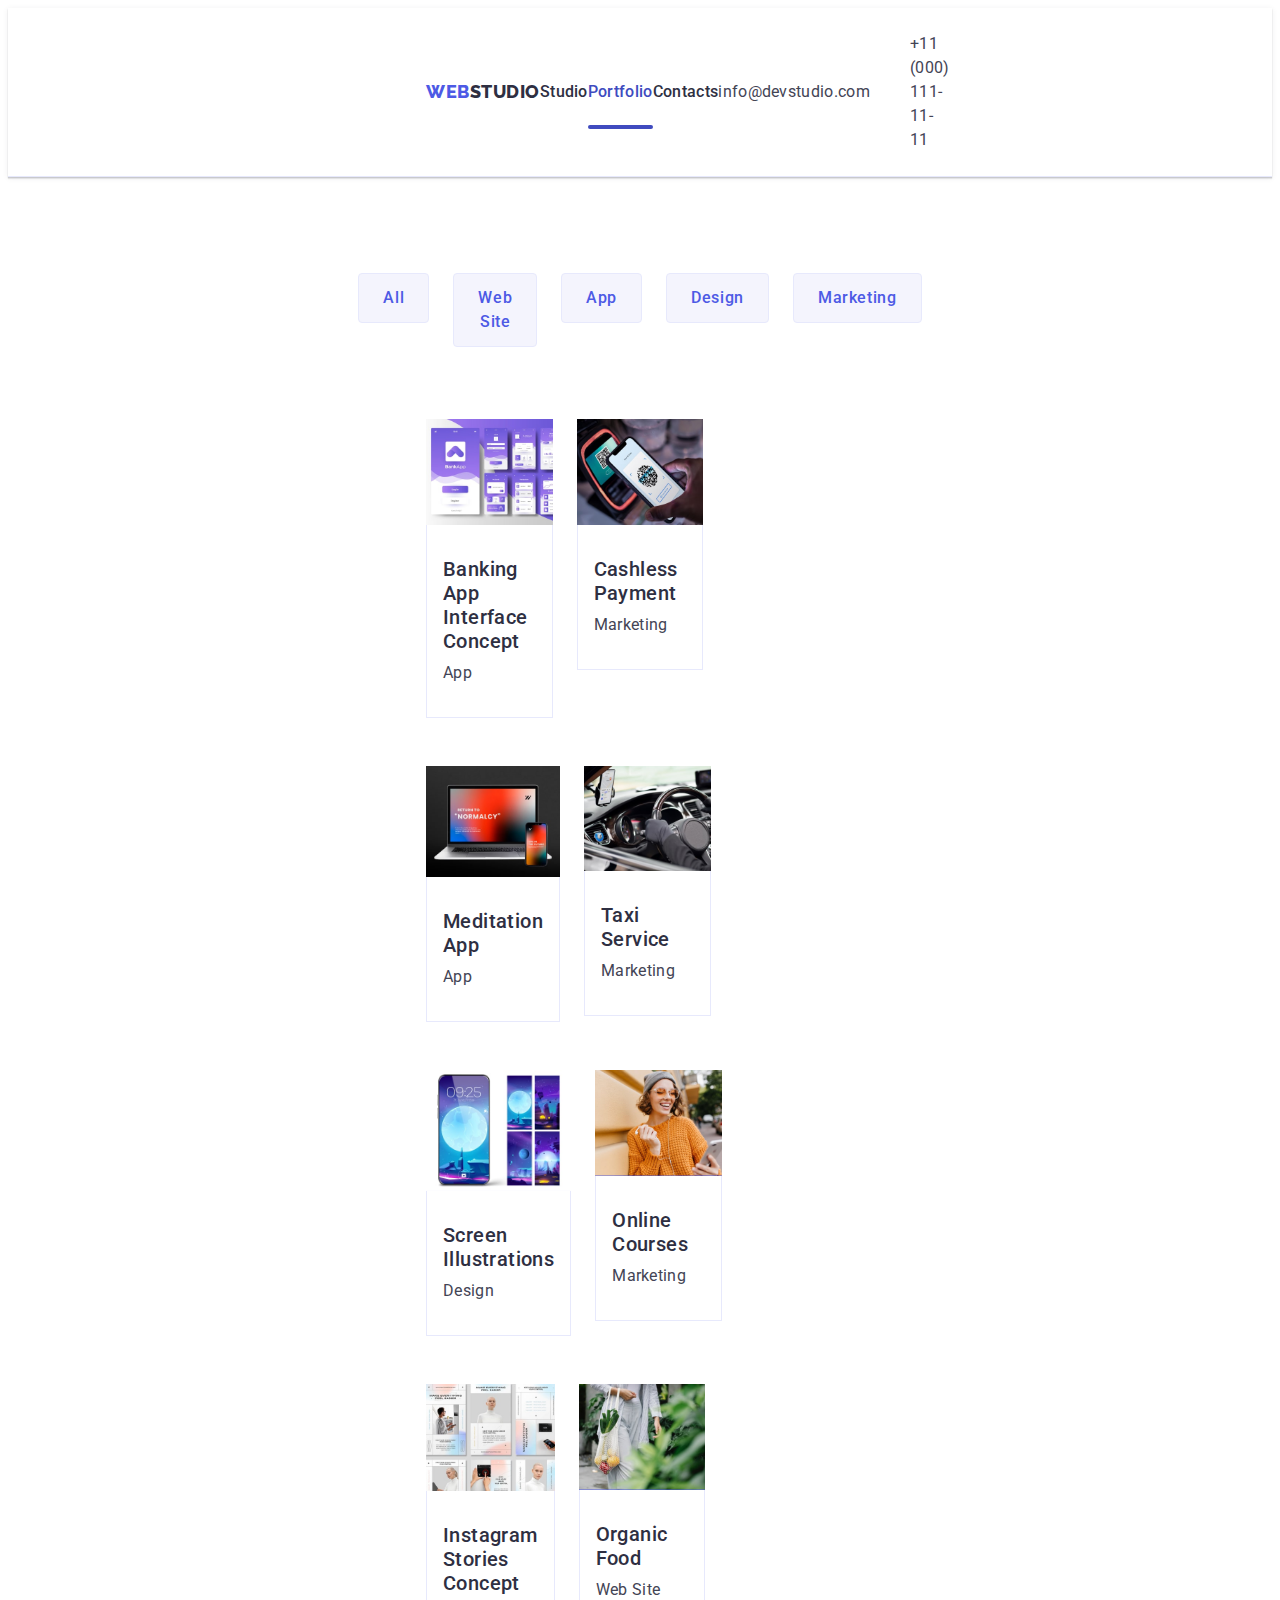
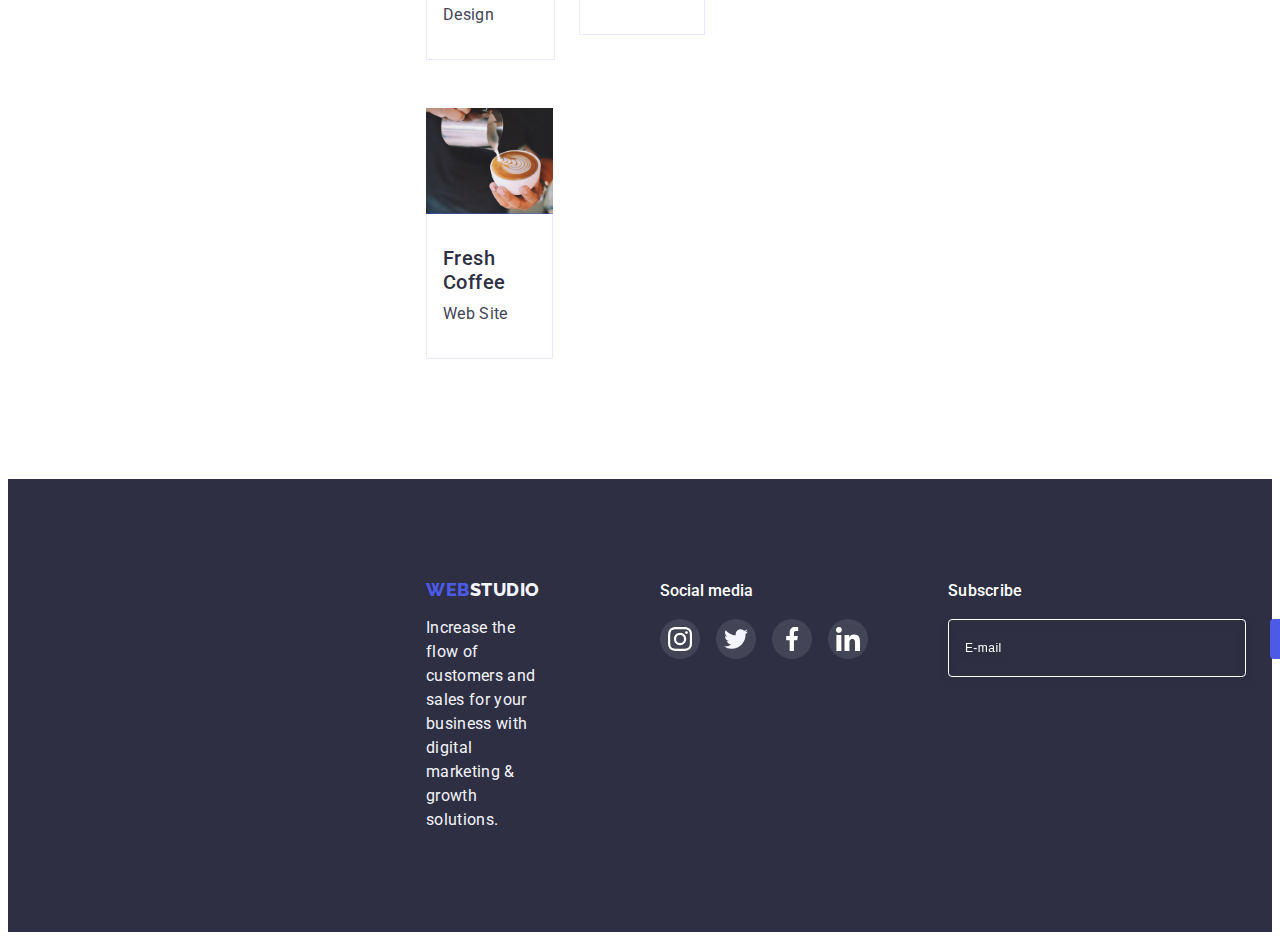
<file: portfolio.html>
<!DOCTYPE html>
<html lang="en">
  <head>
    <meta charset="UTF-8" />
    <meta http-equiv="X-UA-Compatible" content="IE=edge" />
    <meta name="viewport" content="width=device-width, initial-scale=1.0" />
    <link rel="preconnect" href="https://fonts.googleapis.com" />
    <link rel="preconnect" href="https://fonts.gstatic.com" crossorigin />
    <link
      href="https://fonts.googleapis.com/css2?family=Raleway:wght@800&family=Roboto:wght@400;500;700;900&display=swap"
      rel="stylesheet"
    />
    <link
      rel="stylesheet"
      href="https://cdnjs.cloudflare.com/ajax/libs/modern-normalize/1.1.0/modern-normalize.min.css"
      integrity="sha512-wpPYUAdjBVSE4KJnH1VR1HeZfpl1ub8YT/NKx4PuQ5NmX2tKuGu6U/JRp5y+Y8XG2tV+wKQpNHVUX03MfMFn9Q=="
      crossorigin="anonymous"
      referrerpolicy="no-referrer"
    />

    <link rel="stylesheet" href="./css/styles.css" />
    <title>Студія</title>
  </head>
  <body>
    <header class="header">
      <div class="container header-style">
        <nav class="nav">
          <a class="header-logo link" href="./index.html"
            >Web<span class="header-logo-studio">Studio</span>
          </a>
          <ul class="header-list list">
            <li class="item">
              <a class="navigation-link link" href="./index.html">Studio</a>
            </li>
            <li class="item">
              <a class="navigation-link link current" href="./portfolio.html"
                >Portfolio</a
              >
            </li class="item">
            <li><a class="navigation-link link" href="">Contacts</a></li>
          </ul>
        </nav>
        <address class="header-address">
          <ul class="address-list list">
            <li class="item">
              <a class="contacts-link link" href="mailto:info@devstudio.com"
                >info@devstudio.com</a
              >
            </li>
            <li class="item">
              <a class="contacts-link link" href="tel:+110001111111"
                >+11 (000) 111-11-11</a
              >
            </li>
          </ul>
        </address>
      </div>
    </header>
    <main>
      <section class="portfolio-projects-section">
        <div class="container">
          <h1 class="visually-hidden">Portfolio</h1>
          <ul class="filters-list list">
            <li>
              <button type="button" class="portfolio-button">All</button>
            </li>
            <li>
              <button type="button" class="portfolio-button">Web Site</button>
            </li>
            <li>
              <button type="button" class="portfolio-button">App</button>
            </li>
            <li>
              <button type="button" class="portfolio-button">Design</button>
            </li>
            <li>
              <button type="button" class="portfolio-button">Marketing</button>
            </li>
          </ul>
          <ul class="portfolio-projects-list list">
            <li class = "item-portfolio">
              <a href="" class="portfolio-projets-item link">
                <div class="category-thumb">
                  <img
                    src="./images/row1-img1-min.jpg"
                    alt="Banking app interface concept"
                    width="360"
                    height="300"
                  />
                  <div class="category-overlay">
                    <p class="overlay-text text">
                      14 Stylish and User-Friendly App Design Concepts · Task
                      Manager App · Calorie Tracker App · Exotic Fruit Ecommerce
                      App · Cloud Storage App
                    </p>
                  </div>
                </div>
                <div class="portfolio-item-container">
                  <h2 class="project-item-header">Banking App Interface Concept</h2>
                  <p class="project-item-text">App</p>
                </div>                
              </a>
            </li>
            <li class = "item-portfolio">
              <a href="" class="portfolio-projets-item link">
                <div class="category-thumb">
                  <img
                    src="./images/row1-img2-min.jpg"
                    alt="Cashless Payment"
                    width="360"
                    height="300"
                  />
                  <div class="category-overlay">
                    <p class="overlay-text text">
                      14 Stylish and User-Friendly App Design Concepts · Task
                      Manager App · Calorie Tracker App · Exotic Fruit Ecommerce
                      App · Cloud Storage App
                    </p>
                  </div>
                </div>
                <div class="portfolio-item-container">
                  <h2 class="project-item-header">Cashless Payment</h2>
                  <p class="project-item-text">Marketing</p>
                </div>
              </a>
            </li>
            <li class = "item-portfolio">
              <a href="" class="portfolio-projets-item link">
                <div class="category-thumb">
                  <img
                    src="./images/row1-img3-min.jpg"
                    alt="Meditation App"
                    width="360"
                    height="300"
                  />
                  <div class="category-overlay">
                    <p class="overlay-text text">
                      14 Stylish and User-Friendly App Design Concepts · Task
                      Manager App · Calorie Tracker App · Exotic Fruit Ecommerce
                      App · Cloud Storage App
                    </p>
                  </div>
                </div>
                <div class="portfolio-item-container">
                  <h2 class="project-item-header">Meditation App</h2>
                  <p class="project-item-text">App</p>
                </div>
              </a>
            </li>
            <li class = "item-portfolio">
              <a href="" class="portfolio-projets-item link">
                <div class="category-thumb">
                  <img
                    src="./images/row2-img1-min.jpg"
                    alt="Taxi Service"
                    width="360"
                    height="300"
                  />
                  <div class="category-overlay">
                    <p class="overlay-text text">
                      14 Stylish and User-Friendly App Design Concepts · Task
                      Manager App · Calorie Tracker App · Exotic Fruit Ecommerce
                      App · Cloud Storage App
                    </p>
                  </div>
                </div>
                <div class="portfolio-item-container">
                  <h2 class="project-item-header">Taxi Service</h2>
                  <p class="project-item-text">Marketing</p>
                </div>  
              </a>
            </li>
            <li class = "item-portfolio">
              <a href="" class="portfolio-projets-item link">
                <div class="category-thumb">
                  <img
                    src="./images/row2-img2-min.jpg"
                    alt="Screen Illustrations"
                    width="360"
                    height="300"
                  />
                  <div class="category-overlay">
                    <p class="overlay-text text">
                      14 Stylish and User-Friendly App Design Concepts · Task
                      Manager App · Calorie Tracker App · Exotic Fruit Ecommerce
                      App · Cloud Storage App
                    </p>
                  </div>
                </div>
                <div class="portfolio-item-container">
                  <h2 class="project-item-header">Screen Illustrations</h2>
                  <p class="project-item-text">Design</p>
                </div>
              </a>
            </li>
            <li class = "item-portfolio">
              <a href="" class="portfolio-projets-item link">
                <div class="category-thumb">
                    <img
                    src="./images/row2-img3-min.jpg"
                    alt="Online Courses"
                    width="360"
                    height="300"
                  />
                  <div class="category-overlay">
                    <p class="overlay-text text">
                      14 Stylish and User-Friendly App Design Concepts · Task
                      Manager App · Calorie Tracker App · Exotic Fruit Ecommerce
                      App · Cloud Storage App
                    </p>
                  </div>
                </div>
                <div class="portfolio-item-container">
                  <h2 class="project-item-header">Online Courses</h2>
                  <p class="project-item-text">Marketing</p>
                </div>
              </a>
            </li>
            <li class = "item-portfolio">
              <a href="" class="portfolio-projets-item link">
                <div class="category-thumb">
                  <img
                    src="./images/row3-img1-min.jpg"
                    alt="Instagram Stories Concept"
                    width="360"
                    height="300"
                  />
                  <div class="category-overlay">
                    <p class="overlay-text text">
                      14 Stylish and User-Friendly App Design Concepts · Task
                      Manager App · Calorie Tracker App · Exotic Fruit Ecommerce
                      App · Cloud Storage App
                    </p>
                  </div>
                </div>
                <div class="portfolio-item-container">
                  <h2 class="project-item-header">Instagram Stories Concept</h2>
                  <p class="project-item-text">Design</p>
                </div>
              </a>
            </li>
            <li class = "item-portfolio">
              <a href="" class="portfolio-projets-item link">
                <div class="category-thumb">
                  <img
                    src="./images/row3-img2-min.jpg"
                    alt="Organic Food"
                    width="360"
                    height="300"
                  />
                  <div class="category-overlay">
                    <p class="overlay-text text">
                      14 Stylish and User-Friendly App Design Concepts · Task
                      Manager App · Calorie Tracker App · Exotic Fruit Ecommerce
                      App · Cloud Storage App
                    </p>
                  </div>
                </div>
                <div class="portfolio-item-container">
                  <h2 class="project-item-header">Organic Food</h2>
                  <p class="project-item-text">Web Site</p>
                </div>
              </a>
            </li>
            <li class = "item-portfolio">
              <a href="" class="portfolio-projets-item link">
                <div class="category-thumb">
                  <img
                    src="./images/row3-img3-min.jpg"
                    alt="Fresh Coffee"
                    width="360"
                    height="300"
                  />
                  <div class="category-overlay">
                    <p class="overlay-text text">
                      14 Stylish and User-Friendly App Design Concepts · Task
                      Manager App · Calorie Tracker App · Exotic Fruit Ecommerce
                      App · Cloud Storage App
                    </p>
                  </div>
                </div>
                <div class="portfolio-item-container">
                  <h2 class="project-item-header">Fresh Coffee</h2>
                  <p class="project-item-text">Web Site</p>
                  </div>
                  </a
              >
            </li>
          </ul>
        </div>
      </section>
    </main>
    <footer class="footer">
      <div class="container footer-container">
        <div class="footer-block">
          <a class="header-logo link" href="./index.html"
            >Web<span class="footer-logo-studio">Studio</span></a
          >
          <p class="footer-text">
            Increase the flow of customers and sales for your business with digital
            marketing & growth solutions.
          </p>
        </div>
        <div class="footer-socials">
          <h2 class="footer-social-header">Social media</h2>
          <ul class="footer-social-list list">
            <li class="footer-social-item">
              <a class="footer-social-link link" href="" > 
                <svg class="footer-link-icon" width="24" height="24">
                  <use href="./images/icons.svg#icon-instagram"></use>
                </svg>
              </a>
            </li>
            <li class="footer-social-item"><a class="footer-social-link link" href="" > 
              <svg class="footer-link-icon" width="24" height="24">
                <use href="./images/icons.svg#icon-twitter"></use>
              </svg>
            </a></li>
            <li class="footer-social-item"><a class="footer-social-link link" href="" > 
              <svg class="footer-link-icon" width="24" height="24">
                <use href="./images/icons.svg#icon-facebook"></use>
              </svg>
            </a></li>
            <li class="footer-social-item"><a class="footer-social-link link" href="" > 
              <svg class="footer-link-icon" width="24" height="24">
                <use href="./images/icons.svg#icon-linkedin"></use>
              </svg>
            </a></li>
          </ul>
        </div>
        <div class="footer-subscribe">
          <p class="subscribe-text text">Subscribe</p>
          <form name="subscribe-form" class="subscribe-form">
            <label class="subscribe-form-field">
              <input
                type="email"
                name="user_mail"
                class="subscribe-form-input"
                required
                placeholder="E-mail"
              />
            </label>
            <button type="submit" class="subscribe-form-submit">
              Subscribe
              <svg class="subscribe-form-icon" width="24px" height="24px">
                <use href="./images/icons.svg#icon-subscribe"></use>
              </svg>
            </button>
          </form>
        </div> 
      </div>
    </footer>
  </body>
</html>
</file>
<file: css/styles.css>
:root {
  --color-navy-blue: #2e2f42;
  --color-cloud: #f4f4fd;
  --color-white: #ffffff;
  --color-ocean: #404bbf;
  --color-iris: #4d5ae5;
  --color-slate: #434455;
  --color-lite-slate: #8e8f99;
  --color-green: #31d0aa;
  --modal-overlay-color: rgba(46, 47, 66, 0.4);
  --modal-background-color: #fcfcfc;
  --modal-navy-blue-color: rgba(46, 47, 66, 0.4);
  --typical-transition: 250ms cubic-bezier(0.4, 0, 0.2, 1);
}

p,
h1,
h2,
h3,
h4,
h5,
h6 {
  margin: 0;
}

ul {
  margin: 0;
  padding-left: 0;
}

img {
  display: block;
  max-width: 100%;
  height: auto;
}

body {
  font-family: 'Roboto', sans-serif;
  color: var(--color-slate);
  background-color: var(--color-white);
}
/* inherit - наследование свойств родителя */
.list {
  list-style: none;
}

.link {
  text-decoration: none;
}

.visually-hidden {
  position: absolute;
  width: 1px;
  height: 1px;
  margin: -1px;
  border: 0;
  padding: 0;
  white-space: nowrap;
  clip-path: inset(100%);
  clip: rect(0 0 0 0);
  overflow: hidden;
}

.header {
  display: block;
  border-bottom: 1px solid #e7e9fc;
  box-shadow: 0px 2px 1px rgba(46, 47, 66, 0.08),
    0px 1px 1px rgba(46, 47, 66, 0.16), 0px 1px 6px rgba(46, 47, 66, 0.08);
  padding: 24px 0;
}

.header-style,
.nav,
.header-list,
.address-list {
  display: flex;
  align-items: center;
  justify-content: space-between;
}

@media screen and (max-width: 767px) {
  .header-list {
    display: none;
  }
  .address-list {
    display: none;
  }
}
/* .header-list {
  margin-left: 76px;
}
.header-list .item:not(:last-child) {
  margin-right: 40px;
} */

/* .header-list .item:last-child {
  margin-right: 0;
} */

.mobile-menu-open {
  line-height: 0;
  padding: 0;
  /* outline: 1px solid red; */
  border: none;
  background: transparent;
  transition-property: opacity;
  transition-duration: 250ms;
  transition-timing-function: var(--typical-transition);
  /* display: flex;
  margin-left: auto; */
}

.mobile-menu-icon {
  stroke: var(--color-navy-blue);
}
.container {
  /* display: flex;
  align-items: center;
  justify-content: space-between; */
  /* width: 1158px; */
  max-width: 428px;
  /* width: 428px; */
  min-width: 320px;

  padding-left: 15px;
  padding-right: 15px;
  margin: 0 auto;

  /* outline: 1px solid red; */
}
.header-logo {
  font-family: 'Raleway', sans-serif;
  font-weight: 800;
  font-size: 18px;
  line-height: 1.17;
  /* display: flex;
  align-items: center; */
  letter-spacing: 0.03em;
  text-transform: uppercase;
  color: var(--color-iris);
}

.header-logo-studio {
  color: var(--color-navy-blue);
}
.navigation-link {
  display: block;
  padding-top: 24px;
  padding-bottom: 24px;

  font-weight: 500;
  font-size: 16px;
  line-height: 1.5;
  letter-spacing: 0.02em;
  color: var(--color-navy-blue);
  position: relative;
  transition: color var(--typical-transition);
}

.current {
  color: var(--color-ocean);
}

.current::after {
  content: '';
  position: absolute;
  left: 0;
  bottom: -1px;
  display: block;
  width: 100%;
  height: 4px;
  border-radius: 2px;
  background-color: var(--color-ocean);
}

.navigation-link:is(:hover, :focus) {
  color: var(--color-ocean);
}

.header-address {
  margin-left: auto;
  font-style: normal;
}

.address-list .item + .item {
  margin-left: 40px;
}

.contacts-link {
  font-family: 'Roboto';
  /* font-weight: 400; */
  font-size: 16px;
  line-height: 1.5;
  letter-spacing: 0.02em;
  color: var(--color-slate);
  transition: color var(--typical-transition);
}

.contacts-link:is(:hover, :focus) {
  color: var(--color-ocean);
}

.hero {
  /* width: 1440px;
  height: 600px;
  left: 0px;
  top: 72px; */
  /* height: 600px; */
  /* padding-top: 188px;
  padding-bottom: 188px; */
  text-align: center;
  background: var(--color-navy-blue);
  padding-top: 188px;
  padding-bottom: 188px;
  max-width: 1440px;
  background-image: linear-gradient(
      rgba(46, 47, 66, 0.7),
      rgba(46, 47, 66, 0.7)
    ),
    url('../images/hero-pic.jpg');
  background-repeat: no-repeat;
  background-position: center;
  background-size: cover;
  margin: 0 auto;
}

.hero-title {
  display: block;
  max-width: 496px;
  margin: 0 auto;
  /* padding-top: 188px; */
  font-weight: 700;
  font-size: 56px;
  line-height: 1.07;

  letter-spacing: 0.02em;
  /* text-transform: capitalize; */
  color: var(--color-white);
}

.button {
  margin-top: 48px;
  padding: 16px 32px;
  font-family: inherit;
  font-weight: 500;
  font-size: 16px;
  line-height: 1.5;
  letter-spacing: 0.04em;
  color: var(--color-white);
  background: var(--color-iris);
  border-radius: 4px;
  border-color: transparent;
  cursor: pointer;
  box-shadow: 0px 4px 4px rgba(0, 0, 0, 0.15);
  transition: background var(--typical-transition);
}

.button:is(:hover, :focus) {
  background: var(--color-ocean);
}

.advantages-logo {
  display: block;
}

.section-advantages {
  padding: 120px 0;
}
.advantages-list {
  display: flex;
  gap: 24px;
}

.advantages-item {
  display: block;
  width: 264px;
  /* background-image: url('../images/antenna1.svg'); */
}

.advantages-item::before {
  display: block;
  /* width: 264px; */
  height: 112px;
  content: '';
  background-repeat: no-repeat;
  background-position: center;
  background-size: 60px 64px;
  background-color: var(--color-cloud);
  margin-bottom: 8px;
  /* background-image: url("../images/icons.svg#antenna");../images/antenna.svg advantages-item */
}

.advantages-item:nth-child(1):before {
  /* background-image: url("../images/icons.svg#advantages-item"); */
  background-image: url('../images/antenna.svg');
}

.advantages-item:nth-child(2):before {
  background-image: url('../images/diagram.svg');
}

.advantages-item:nth-child(3):before {
  background-image: url('../images/clock.svg');
}

.advantages-item:nth-child(4):before {
  background-image: url('../images/astronaut.svg');
}

/* <svg class="advantages-logo" width="150" height="150">
                <use href="./images/icons.svg#icon-antenna"></use>
                <!-- <use href="./images/antenna.svg"></use> -->
              </svg>
              */

.advantages-title {
  margin-bottom: 8px;
  font-weight: 500;
  font-size: 20px;
  line-height: 1.2;
  letter-spacing: 0.02em;
  color: var(--color-navy-blue);
}

.advantages-content {
  font-size: 16px;
  line-height: 1.5;
  letter-spacing: 0.02em;
  color: var(--color-slate);
}

.section-projects {
  padding-bottom: 120px;
}
.section-projects-header {
  margin-bottom: 72px;
  font-weight: 700;
  font-size: 36px;
  line-height: 1.11;
  text-align: center;
  letter-spacing: 0.02em;
  text-transform: capitalize;
  color: var(--color-navy-blue);
}

.section-projects-list {
  display: flex;
  justify-content: space-between;
  /* margin-bottom: 120px; */
}

.section-team {
  background-color: var(--color-cloud);
  padding-top: 120px;
  padding-bottom: 120px;
}

.team-main-header {
  font-weight: 700;
  font-size: 36px;
  line-height: 1.11;
  text-align: center;
  letter-spacing: 0.02em;
  text-transform: capitalize;
  color: var(--color-navy-blue);

  margin-bottom: 72px;
}

.team-list {
  display: flex;
  justify-content: space-between;
}
.team-list-item {
  background-color: var(--color-white);
  border-radius: 0px 0px 4px 4px;
  box-shadow: 0px 1px 6px rgba(46, 47, 66, 0.08),
    0px 1px 1px rgba(46, 47, 66, 0.16), 0px 2px 1px rgba(46, 47, 66, 0.08);
}

.team-item-block {
  padding: 32px 0;
}
.team-item-header {
  font-weight: 500;
  font-size: 20px;
  line-height: 1.2;
  text-align: center;
  letter-spacing: 0.02em;
  color: var(--color-navy-blue);
}

.team-item-text {
  /* font-weight: 400; */
  font-size: 16px;
  line-height: 1.5;
  text-align: center;
  letter-spacing: 0.02em;
  color: var(--color-slate);
  margin-top: 8px;
}

.team-social-list {
  margin-top: 8px;
  display: flex;
  justify-content: center;
  gap: 24px;
}

.team-social-item {
  width: 40px;
  height: 40px;
}

.team-social-link {
  width: 100%;
  height: 100%;
  border-radius: 50%;
  border-color: transparent;
  background-color: var(--color-iris);
  display: flex;
  align-items: center;
  justify-content: center;
  fill: var(--color-cloud);
  transition: background-color var(--typical-transition);
}

.team-social-link:is(:hover, :focus) {
  background-color: var(--color-ocean);
}

.customers {
  padding-top: 120px;
  padding-bottom: 120px;
}

.customers-list {
  display: flex;
  margin-top: 72px;
  justify-content: center;
  gap: 24px;
}

.customers-item {
  width: 168px;
  height: 88px;
  /* color: var(--color-lite-slate); */
  /* fill: currentColor; */
}

.customers-link {
  /* color: var(--color-lite-slate); */
  width: 100%;
  height: 100%;
  display: flex;
  align-items: center;
  justify-content: center;
  border: 1px solid var(--color-lite-slate); /*currentColor;*/
  border-radius: 4px;
  fill: var(--color-lite-slate); /*currentColor;*/
  transition: fill var(--typical-transition),
    border-color var(--typical-transition);
}

.customers-link:is(:hover, :focus) {
  fill: var(--color-ocean);
  border-color: var(--color-ocean);
  /* color: var(--color-ocean); */
  /* background-color: tomato; */
}
.footer {
  background: var(--color-navy-blue);
  padding-top: 100px;
  padding-bottom: 100px;
}

.footer-container {
  display: flex;
}

.footer-block {
  display: block;
  width: 264px;
  /* padding: 100px 0; */
}

.footer-logo-studio {
  color: var(--color-cloud);
}

.footer-text {
  margin-top: 16px;
  /* font-weight: 400; */
  font-size: 16px;
  line-height: 1.5;
  letter-spacing: 0.02em;
  color: var(--color-cloud);
}

.footer-socials {
  margin-left: 120px;
  color: var(--color-white);
}

.footer-social-header {
  font-weight: 500;
  font-size: 16px;
  line-height: 24px;
}

.footer-social-item {
  display: flex;
  align-items: center;
  justify-content: center;
  width: 40px;
  height: 40px;
}

.footer-social-list {
  margin-top: 16px;
  display: flex;
  /* justify-content: center; */
  /* align-items: center; */
  gap: 16px;
}

.footer-social-link {
  display: flex;
  align-items: center;
  justify-content: center;
  width: 100%;
  height: 100%;
  /* border: 1px solid red; */
  border-radius: 50%;
  background-color: var(--color-slate);
  fill: var(--color-white);
  transition: background-color var(--typical-transition);
}

.footer-social-link:is(:hover, :focus) {
  background-color: var(--color-green);
}

/** Footer subscribe********************************************************************************************************** */
.footer-subscribe {
  display: flex;
  flex-direction: column;
  max-width: 453px;
  margin-left: 80px;
}

.subscribe-text {
  margin-bottom: 16px;
  font-weight: 500;
  line-height: 1.5;
  letter-spacing: 0.02em;
  color: var(--color-white);
}

.subscribe-form {
  display: flex;
}

.subscribe-form-field {
  width: 100%;
}

.subscribe-form-input {
  padding: 8px 16px;
  width: 264px;
  height: 40px;

  font-size: 12px;
  line-height: 2;
  letter-spacing: 0.04em;

  border: 1px solid var(--color-white);
  border-radius: 4px;
  background-color: transparent;
  color: var(--color-white);
  filter: drop-shadow(0px 4px 4px rgba(0, 0, 0, 0.15));
}

.subscribe-form-input::placeholder {
  color: var(--color-white);
}

/** Button 'Subscribe' */
.subscribe-form-submit {
  display: flex;
  justify-content: center;
  align-items: center;
  padding: 8px 24px;
  gap: 16px;
  margin-left: 24px;
  border: 1px solid transparent;
  border-radius: 4px;
  background-color: var(--color-iris);
  color: var(--color-white);
  font-weight: 500;
  font-size: 16px;
  line-height: 2;
  letter-spacing: 0.04em;
  width: 165px;
  height: 40px;

  transition: background-color var(--typical-transition);
}

.subscribe-form-icon {
  fill: var(--color-white);
}

/** Hover and focus for button 'Subscribe'*/
.subscribe-form-submit:hover,
.subscribe-form-submit:focus {
  background-color: var(--color-ocean);
}
/* ************************************************************************************************************************************** */
.footer-link-icon {
  /* align-items: center;
  justify-content: center; */
}

/* portfolio */
.portfolio-projects-section {
  padding-top: 96px;
  padding-bottom: 120px;
}

.filters-list {
  display: flex;
  justify-content: center;
  margin-bottom: 72px;
  /* padding-top: 96px;
  padding-bottom: 72px; */
}

.filters-list li + li {
  margin-left: 24px;
}

.portfolio-button {
  padding: 12px 24px;

  font-family: 'Roboto', sans-serif;
  font-weight: 500;
  font-size: 16px;
  line-height: 1.5;
  /* display: flex;
  align-items: center;
  text-align: center; */
  letter-spacing: 0.04em;
  /* IRIS */
  color: var(--color-iris);
  background: var(--color-cloud);
  border: 1px solid #e7e9fc;
  border-radius: 4px;
  cursor: pointer;
  transition: color var(--typical-transition),
    box-shadow var(--typical-transition), background var(--typical-transition),
    border-color var(--typical-transition);
}

.portfolio-button:is(:hover, :focus) {
  color: var(--color-white);
  box-shadow: 0px 3px 1px rgba(0, 0, 0, 0.1), 0px 2px 1px rgba(0, 0, 0, 0.08),
    0px 2px 2px rgba(0, 0, 0, 0.12);
  background: var(--color-ocean);
  border-color: transparent;
}

.portfolio-projects-list {
  display: flex;
  flex-wrap: wrap;
  gap: 24px;
  row-gap: 48px;
}

.item-portfolio {
  /* width: 360px; */
  flex-basis: calc((100% - 48px) / 3);
}

.portfolio-projets-item {
  display: block;
  transition: box-shadow var(--typical-transition);
}
.portfolio-projets-item:is(:hover, :focus) {
  box-shadow: 0px 1px 6px rgba(46, 47, 66, 0.08),
    0px 1px 1px rgba(46, 47, 66, 0.16), 0px 2px 1px rgba(46, 47, 66, 0.08);
}
.portfolio-item-container {
  padding: 32px 16px;
  border-bottom: 1px solid #e7e9fc;
  border-left: 1px solid #e7e9fc;
  border-right: 1px solid #e7e9fc;
}

/** Overlay portfolio items */
.category-thumb {
  position: relative;
  overflow: hidden;
}

.category-overlay {
  position: absolute;
  top: 0;
  left: 0;
  width: 100%;
  height: 100%;
  background-color: var(--color-iris);

  transform: translateY(100%);
  transition: transform var(--typical-transition);
}

.overlay-text {
  display: flex;
  justify-content: center;
  padding: 40px 32px;
  color: var(--color-cloud);
}

/** Hover and focus for overlay in filter section */
.portfolio-projets-item:is(:hover, :focus) .category-overlay {
  transform: translateY(0);
}

.project-item-header {
  /* margin-top: 32px; */
  margin-bottom: 8px;
  font-weight: 500;
  font-size: 20px;
  line-height: 1.2;
  letter-spacing: 0.02em;
  color: var(--color-navy-blue);
}
.project-item-text {
  font-size: 16px;
  line-height: 1.5;
  letter-spacing: 0.02em;
  color: var(--color-slate);
}

/* modal + backdrop */

.backdrop {
  position: fixed;
  top: 0;
  left: 0;
  width: 100%;
  height: 100%;
  background-color: var(--modal-overlay-color);

  opacity: 1;

  transition: opacity var(--typical-transition),
    visibility var(--typical-transition);
}

.backdrop.is-hidden {
  opacity: 0;
  visibility: hidden;
  pointer-events: none;
}

.backdrop.is-hidden .modal {
  transform: translate(-50%, -50%) scaleX(0.4) scaleY(0.1);
}

.modal {
  position: absolute;
  top: 50%;
  left: 50%;
  transform: translate(-50%, -50%) scale(1);

  width: 408px;
  min-height: 576px;
  padding: 24px;
  padding-top: 72px;

  background-color: var(--modal-background-color);
  box-shadow: 0px 1px 1px rgba(0, 0, 0, 0.14), 0px 1px 3px rgba(0, 0, 0, 0.12),
    0px 2px 1px rgba(0, 0, 0, 0.2);
  border-radius: 4px;

  transition: transform var(--typical-transition);
}

/** Modal button  */
.modal-button {
  position: absolute;
  /* margin-top: 0;
  margin-right: 0; */
  width: 24px;
  height: 24px;
  top: 24px;
  right: 24px;

  background-color: var(--accent-color);
  border: 1px solid rgba(0, 0, 0, 0.1);
  border-radius: 50%;

  transition: background-color var(--typical-transition),
    border-color var(--typical-transition);
}

.modal-button-icon {
  position: absolute;
  top: 50%;
  left: 50%;
  transform: translate(-50%, -50%);
  fill: var(--dark-color);
  cursor: pointer;
  transition: fill var(--typical-transition);
}

/** Hover and focus for modal button  */
.modal-button:hover,
.modal-button:focus {
  background-color: var(--color-ocean);
  border-color: transparent;
}

/** Hover and focus for modal icon  */
.modal-button:hover .modal-button-icon,
.modal-button:focus .modal-button-icon {
  fill: var(--color-white);
}

/**=============== Modal form ======================================================================*/
.modal-text {
  margin-bottom: 16px;
  text-align: center;
  line-height: 1.5;
  letter-spacing: 0.02em;
  font-weight: 500;
  color: var(--color-navy-blue);
}

.modal-form {
  display: flex;
  flex-direction: column;
  flex-wrap: wrap;
}

.modal-form-field {
  margin-bottom: 8px;
}

.modal-form-description {
  display: block;
  margin-bottom: 4px;
  font-size: 12px;
  line-height: 1.16;
  letter-spacing: 0.01em;
  color: var(--color-lite-slate);
}

.modal-form-input-wrapper {
  position: relative;
  display: block;
}

.modal-form-input {
  width: 100%;
  height: 40px;
  padding-left: 38px;

  font-size: 12px;
  line-height: 1.16;
  letter-spacing: 0.04em;

  color: var(--color-navy-blue);
  border: 1px solid var(--modal-navy-blue-color);
  border-radius: 4px;

  transition: border-color var(--typical-transition);
}

/** Focus for modal input */
.modal-form-input:focus {
  border-color: var(--color-iris);
  outline: none;
}

/** Transition for modal icon */
.input-icon {
  transition: fill var(--typical-transition);
}

/** Focus for modal icon*/
.modal-form-input:focus + .input-icon {
  fill: var(--color-iris);
}

/** Icon from modal */
.input-icon {
  position: absolute;
  top: 50%;
  left: 16px;
  transform: translateY(-50%);
  fill: var(--color-navy-blue);
}

/** Textarea from modal */
label:nth-last-child(3) {
  margin-bottom: 16px;
}

.modal-form-message {
  display: block;
  width: 100%;
  height: 120px;
  padding: 8px 16px;
  resize: none;

  font-size: 12px;
  line-height: 1.16;
  letter-spacing: 0.04em;

  color: var(--dark-color);
  border: 1px solid var(--modal-navy-blue-color);
  border-radius: 4px;

  transition: border-color var(--typical-transition);
}

.modal-form-message::placeholder {
  color: var(--color-navy-blue);
}

/** Focus for modal textarea */
.modal-form-message:focus {
  border-color: var(--color-iris);
  outline: none;
}

/** Policy from modal */
.modal-form-policy-field {
  display: flex;
  align-items: center;
  margin-bottom: 24px;
  font-size: 12px;
  line-height: 1.16;
  letter-spacing: 0.04em;
  color: var(--subtle-text-color);
}

/** Custom checkbox from modal */
.modal-form-policy-checkbox {
  display: flex;
  justify-content: center;
  align-items: center;
  margin-right: 8px;

  border: 1px solid var(--color-navy-blue);
  border-radius: 2px;
  cursor: pointer;

  transition: background-color var(--typical-transition),
    background-image var(--typical-transition);
}

/** Active checkbox modal form */
.modal-form-policy:checked + .modal-form-policy-checkbox {
  background-color: var(--color-ocean);
  border-color: var(--color-ocean);
}

/** Іcon in checkbox modal form*/
.checkbox-icon {
  opacity: 0;
  fill: var(--color-cloud);
}

/** Active icon in checkbox modal form */
.modal-form-policy:checked + .modal-form-policy-checkbox > .checkbox-icon {
  opacity: 1;
}

.modal-form-policy-field > a {
  text-decoration: underline;
  color: var(--color-iris);
}

/** Button 'Send' */
.modal-form-submit {
  align-self: center;
  padding: 16px 32px;

  min-width: 169px;
  min-height: 56px;
  box-shadow: 0px 4px 4px rgba(0, 0, 0, 0.15);
  background-color: var(--color-iris);
  color: var(--color-white);
  border: 1px solid transparent;
  border-radius: 4px;
  transition: background-color var(--typical-transition);
  cursor: pointer;

  font-weight: 500;
  font-size: 16px;
  line-height: 1.5;
  letter-spacing: 0.04em;
}

/** Hover and focus for button in hero section */
.modal-form-submit:hover,
.modal-form-submit:focus {
  background-color: var(--color-ocean);
}
</file>
